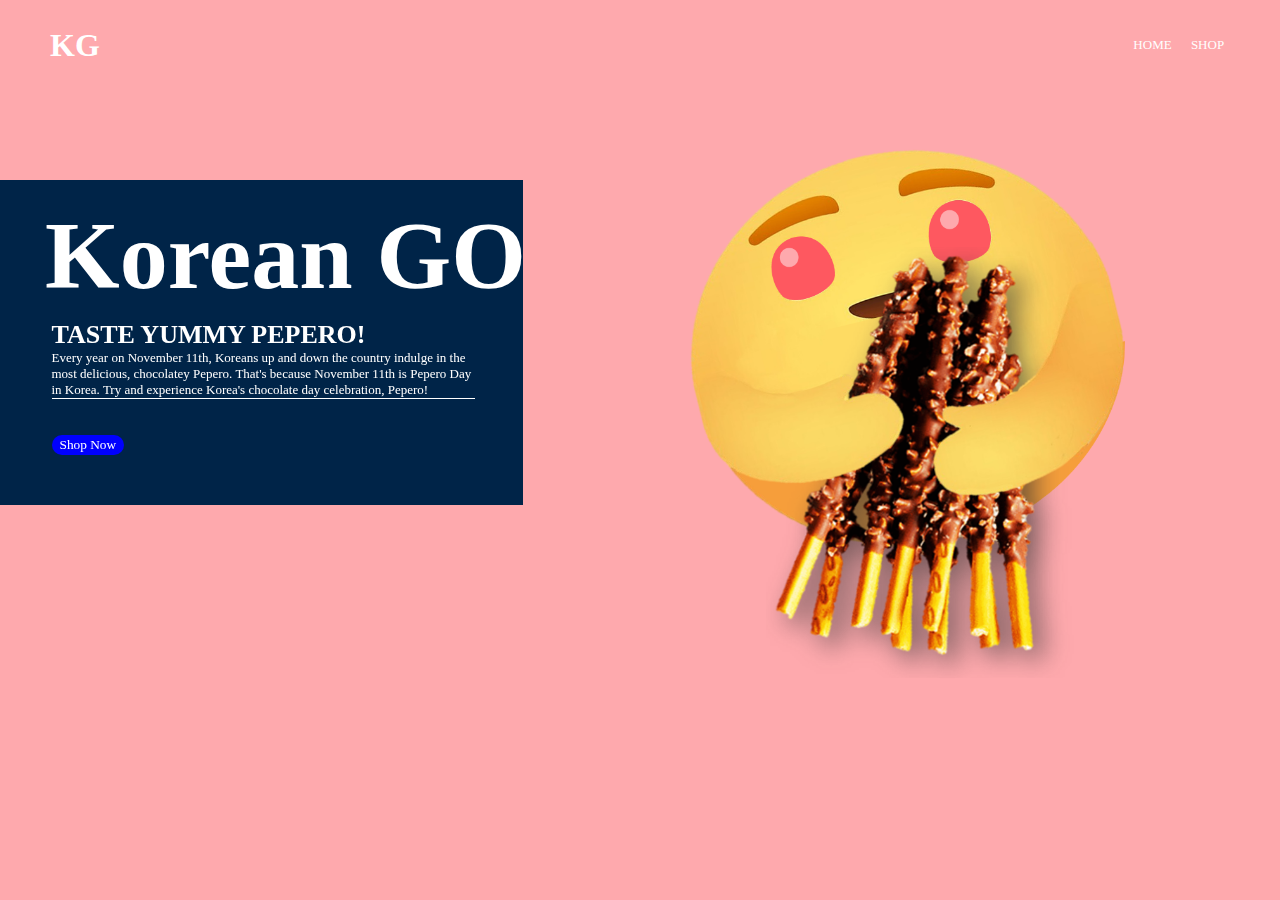
<file: index.html>
<!doctype html>
<html>
<head>
	<meta charset="utf-8">
	<meta name="keywords" content="Korean Go, Korean Food, snack, malaybalay, dessert">
	<meta name="description" content="Korean Go is a minimart that have an authentic Korean products and foods.The product/s will be deliveried door to door within 24 hours since purchased. Available only within the City of Malaybalay. Order and experience authentic Korean foods, and taste Korea!">
	<meta name="author" content="">
	<meta http-equiv="refresh" content="50">
	<meta name="viewport" content="width=device-width, initial-scale=1.0">
	
 
	<title>Korean Go</title>
	
	<link rel="stylesheet" type="text/css" href="sample.css">
	<link rel="stylesheet" type="text/css" href="lightslider.css">
	<link rel="shortcut icon" type="image/png" href="image/favicon.ico">
	<!--script jssss---------->
	<script type="text/javascript" src="Jquery.js"></script>
	<script type="text/javascript" src="lightslider.js"></script>
	<script type="text/javascript" src="samplej.js"></script>
	
	<style> 
	body {
	background-color:#fea9ad;
	}
	.n1 {
	border-bottom-style: solid;
	}
	.mySlides {
	height:600px;
	}
	.shopimage {
	height:100%;
	}
	.text {
	top:55%;
	left:33.3%;
	right:5%;
	top:310px;
	vertical-align: text-bottom;
	justify-content:center;
	align-items:center;
	width:423px;
	height:auto;
	border-bottom: 1px solid #ffffff;
	color:#ffffff;
	font-size:13px;
	position:absolute;
	}
	
	.title {
	position:fixed;z-index:20;top:280px;
	font-size:48px;
	color:#ffffff;
	}
	
	.h-button {
	position:fixed;z-index:20;
	left:15.5%;
	border:none;
	color:#ffffff;
	background-color: blue;
	padding:2px 8px;
	border-radius:70px;
	}
	.h-button:hover {
	background-color:skyblue;
	}
	
	@media screen and (min-width: 1025px) {
	.title {
	position:fixed;z-index:20;top:200px;
	left:45px;
	font-size:48px;
	color:#ffffff;
	}
	.text {
	left:51.5px;
	top:230px;
	}
	.h-button {
	left:51.5px;
	top:435px;
	}
	}
	
	@media screen and (max-width: 1024px) {
	.mySlides {
	height:1024px;
	}
	.title {
	position:fixed;z-index:20;top:500px;
	font-size:40px;
	width:100%;
	text-align:center;
	background-color:rgba(0,36,72,1);
	}
	.shoptext {
	top:50%;
	bottom:50%;
	}
	.text {
	top:510px;
	right:5%;
	left:4%;
	text-align: center;
	vertical-align: text-bottom;
	justify-content:center;
	align-items:center;
	min-height:94px;
	width:90%;
	border-bottom-color:#ffffff;
	color:#ffffff;
	font-size:13px;
	position:absolute;
	background-color:rgba(254,169,173, 0.5);
	}
	.h-button {
	position:fixed;z-index:20;top:718px;
	right:55%;
	left:45%;
	border:none;
	color:#ffffff;
	background-color:#004d4d;;
	padding:2px 8px;
	border-radius:70px;
	}
	}
	@media screen and (max-width: 767px) {
	.mySlides {
	height:568px;
	}
	.title {
	position:fixed;z-index:20;top:410px;
	font-size:25px;
	padding-bottom:5px;
	padding-top:5px;
	}
	.shoptext {
	top:50%;
	bottom:50%;
	}
	.text {
	top:55%;
	bottom:45%;
	top:391px;
	right:5%;
	left:5%;
	text-align: center;
	vertical-align: text-bottom;
	justify-content:center;
	align-items:center;
	min-height:108px;
	width:90%;
	border-bottom-color:#ffffff;
	color:#ffffff;
	font-size:13px;
	position:absolute;
	}
	.h-button {
	display: none
	}
	}
	/* width */
	::-webkit-scrollbar {
	width: 10px;
	}

	/* Track */
	::-webkit-scrollbar-track {
	background: #f1f1f1; 
	}
 
	/* Handle */
	::-webkit-scrollbar-thumb {
	background: #888; 
	}

	/* Handle on hover */
	::-webkit-scrollbar-thumb:hover {
	background: #555; 
	}
	
	
	.homebg {
	position:fixed;
	left:0px;
	top:150px;
	z-index:-1;
	}
	.homebg img {
	width:100%;
	height:auto;
	}
	@media screen and (min-width: 1024px) {
	.homebg {
	top:180px;
	width:523px;
	}
	}
	@media screen and (max-width: 1024px) {
	.homebg {
	display:none;
	}
	}
	@media screen and (max-width: 406px) {
	.homebg {
	position:fixed;
	left:0px;
	top:400px;
	margin-bottom:0px;
	width:100%;
	height:345px;
	z-index:-1;
	display:block;
	}
	.title {
	background-color:rgba(0,36,72,0);
	}
	.text {
	background-color:rgba(254,169,173, 0);
	border-bottom: none;
	}
	}
	
	
	
	</style>
</head>
<body>






	<!--navigation------------------------------>
		<nav style="display:flex; flex-direction:row; flex-wrap:wrap; justify-content:space-between; align-items:center; width:100%;height:90px;
	background-color:#fea9ad;font-family:calibri;font-size:16px;">
		<!--menu logo-->
			<div class="logo" style="display:flex;width: 10%;margin-left:50px;">
			<h1 style="color:white;">KG</h1>
			</div>
		<!---navigations-->
			<div class="nav" style="display: flex; flex-direction: row; width: 50%; justify-content:flex-end; margin-right:50px;">
			<a href="index.html" class="nav1" style="width:45px;height:12px;display:flex;justify-content:center;align-items:center;text-align: center; font-family:calibri; font-weight:; font-family:calibri; border-radius:70px; margin-left:10px; text-decoration:none; font-size:13px; color:#ffffff; padding:0px 0px;">HOME</a>
			<a href="buy.html" class="nav1" style="width:45px;height:12px;display:flex;justify-content:center;align-items:center;text-align: center; font-family:calibri; font-weight:; font-family:calibri; border-radius:70px; margin-left:10px; text-decoration:none; font-size:13px; color:#ffffff; padding:0px 0px;">SHOP</a>
			</div>
		</nav>
	
	
<!---slider-aa--------------------------------------->
	<div class="aa">	
		<div class="slideshow-container">

<div class="mySlides fade">
  <div class="numbertext"></div>
  <picture style="padding: 0px 0px; margin: 0px 0px;">
  <source srcset="image/home02.png" media="(max-width: 767px)" style="width:99%;">
  <source srcset="image/home01.png" media="(max-width: 1024px)" style="width:99%;">
  <source srcset="image/home0.png" style="width:99%;">
  <img src="image/home0.png" style="width:99%;">
	</picture>
  <div class="text">
  	  <h1>TASTE YUMMY PEPERO!</h1>
	  Every year on November 11th, Koreans up and down the country indulge in the most delicious,
	  chocolatey Pepero. That's because November 11th is Pepero Day in Korea. Try and experience 
	  Korea's chocolate day celebration, Pepero!
	  </div>
  </div>
</div>

<div class="mySlides fade">
  <div class="numbertext"></div>
  <picture style="padding: 0px 0px; margin: 0px 0px;">
  <source srcset="image/home12.png" media="(max-width: 767px)" style="width:99%;">
  <source srcset="image/home11.png" media="(max-width: 1024px)" style="width:99%;">
  <source srcset="image/home1.png" style="width:99%;">
  <img src="image/home1.png" style="width:99%;">
	</picture>
  <div class="text">
  <h1>SAVOR SPICIEST SAMYANG!</h1>
  People who tried it and loved it still buy 
  Samyang's Buldak Bokkeummyun for its painfully 
  spicy but addicting taste.The Different Flavors
  Of Samyang's "Fire Noodles," Ranked According To Spice Level.
  Can you handle the spiciest flavor?
  </div>
</div>

<div class="mySlides fade">
  <div class="numbertext"></div>
  <picture style="padding: 0px 0px; margin: 0px 0px;">
  <source srcset="image/home22.png" media="(max-width: 767px)" style="width:99%;">
  <source srcset="image/home21.png" media="(max-width: 1024px)" style="width:99%;">
  <source srcset="image/home2.png" style="width:99%;">
  <img src="image/home2.png" style="width:99%;">
	</picture>
  <div class="text">
  <h1>HOW ABOUT YOPOKKI?</h1>
  Experience the Authentic Korean Favourite Snack in an Instant!
  Yopokki captures the unique Korean flavor of everyone's favorite street food, tteokbokki.
  Don't miss the rich flavor of sweet and spicy sauce of Yopokki.
  </div>
</div>
<div class="mySlides fade">
  <div class="numbertext"></div>
  <picture style="padding: 0px 0px; margin: 0px 0px;">
  <source srcset="image/home32.png" media="(max-width: 767px)" style="width:99%;">
  <source srcset="image/home31.png" media="(max-width: 1024px)" style="width:99%;">
  <source srcset="image/home3.png" style="width:99%;">
  <img src="image/home3.png" style="width:99%;">
	</picture>
  <div class="text">
   <h1>TRY OUR BINGGRAE!</h1>
  Binggrae's Banana-flavored milk is Korea’s  national 
  favorite No.1 selling Banana milk. Binggrae gives the 
  taste full of nutrients.  Taste different chocolatey flavored Binggrae!
  </div>
</div>
<div class="mySlides fade">
  <div class="numbertext"></div>
  <picture style="padding: 0px 0px; margin: 0px 0px;">
  <source srcset="image/home42.png" media="(max-width: 767px)" style="width:99%;">
  <source srcset="image/home41.png" media="(max-width: 1024px)" style="width:99%;">
  <source srcset="image/home4.png" style="width:99%;">
  <img src="image/home4.png" style="width:99%;">
	</picture>
  <div class="text">
  <h1>HAVE CHUPA CHUPS!</h1>
  Sweet, and refreshing with an almost creamy aftertaste,
  and a distinct note of citrus. It’s a very light and smooth
  drink that hits the palate just right. It’s also incredibly
  moreish, and tastes significantly. Try Chupa Chups now!
  </div>
</div>

</div>
<br>

<div style="text-align:center; width:50%;display:none;">
  <span class="dot"></span> 
  <span class="dot"></span> 
  <span class="dot"></span> 
  <span class="dot"></span> 
  <span class="dot"></span> 
</div>

<script>
var slideIndex = 0;
showSlides();

function showSlides() {
  var i;
  var slides = document.getElementsByClassName("mySlides");
  var dots = document.getElementsByClassName("dot");
  for (i = 0; i < slides.length; i++) {
    slides[i].style.display = "none";  
  }
  slideIndex++;
  if (slideIndex > slides.length) {slideIndex = 1}    
  for (i = 0; i < dots.length; i++) {
    dots[i].className = dots[i].className.replace(" active", "");
  }
  slides[slideIndex-1].style.display = "block";  
  dots[slideIndex-1].className += " active";
  setTimeout(showSlides, 8000); // Change image every 4 seconds
}
</script>

					
	</div>



<div class="title"><h1>Korean GO</h1></div>




<a href="buy.html#indibuy"><button class="h-button">Shop Now</button></a>

<div class="homebg">
		<picture>
			<source srcset="image/homee.png" media="(max-width: 406px)" style="width:100%;">
			<img src="image/home.png">
		</picture>
</div>

</body>
</html>
</file>
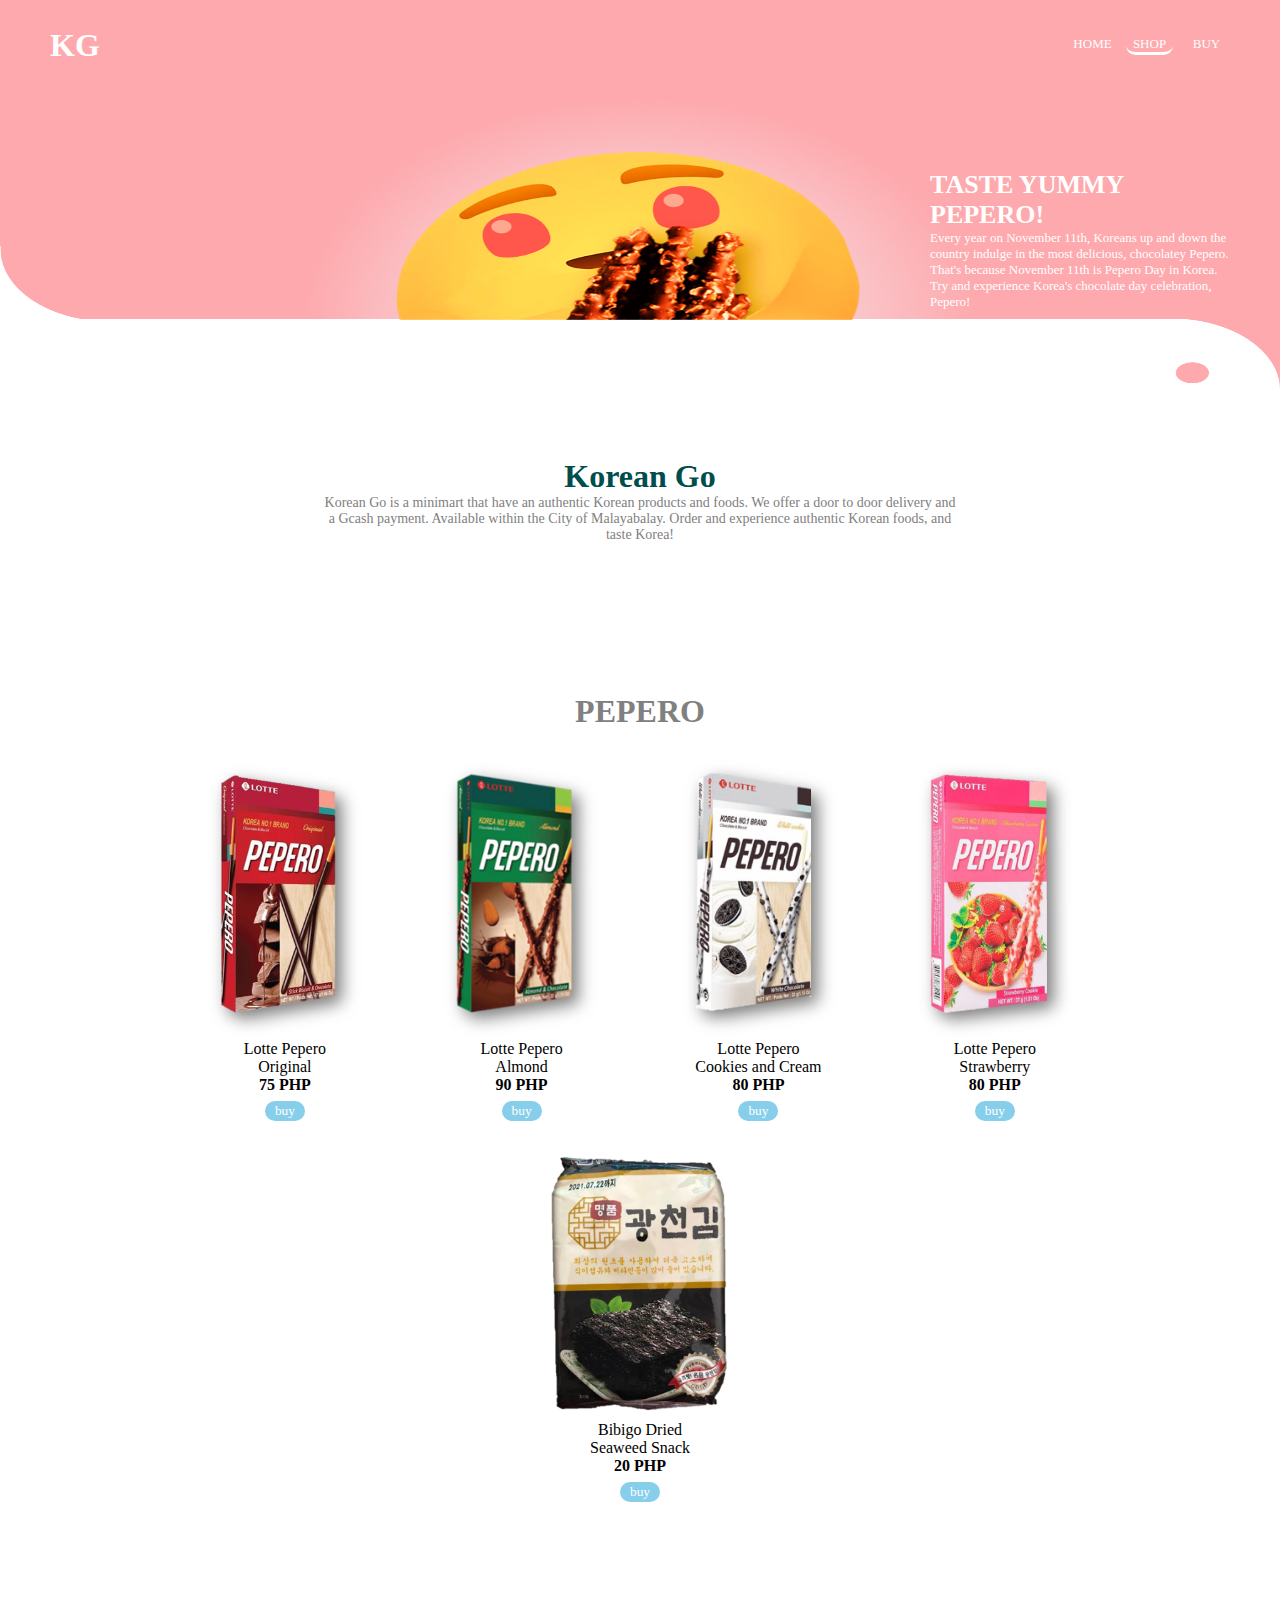
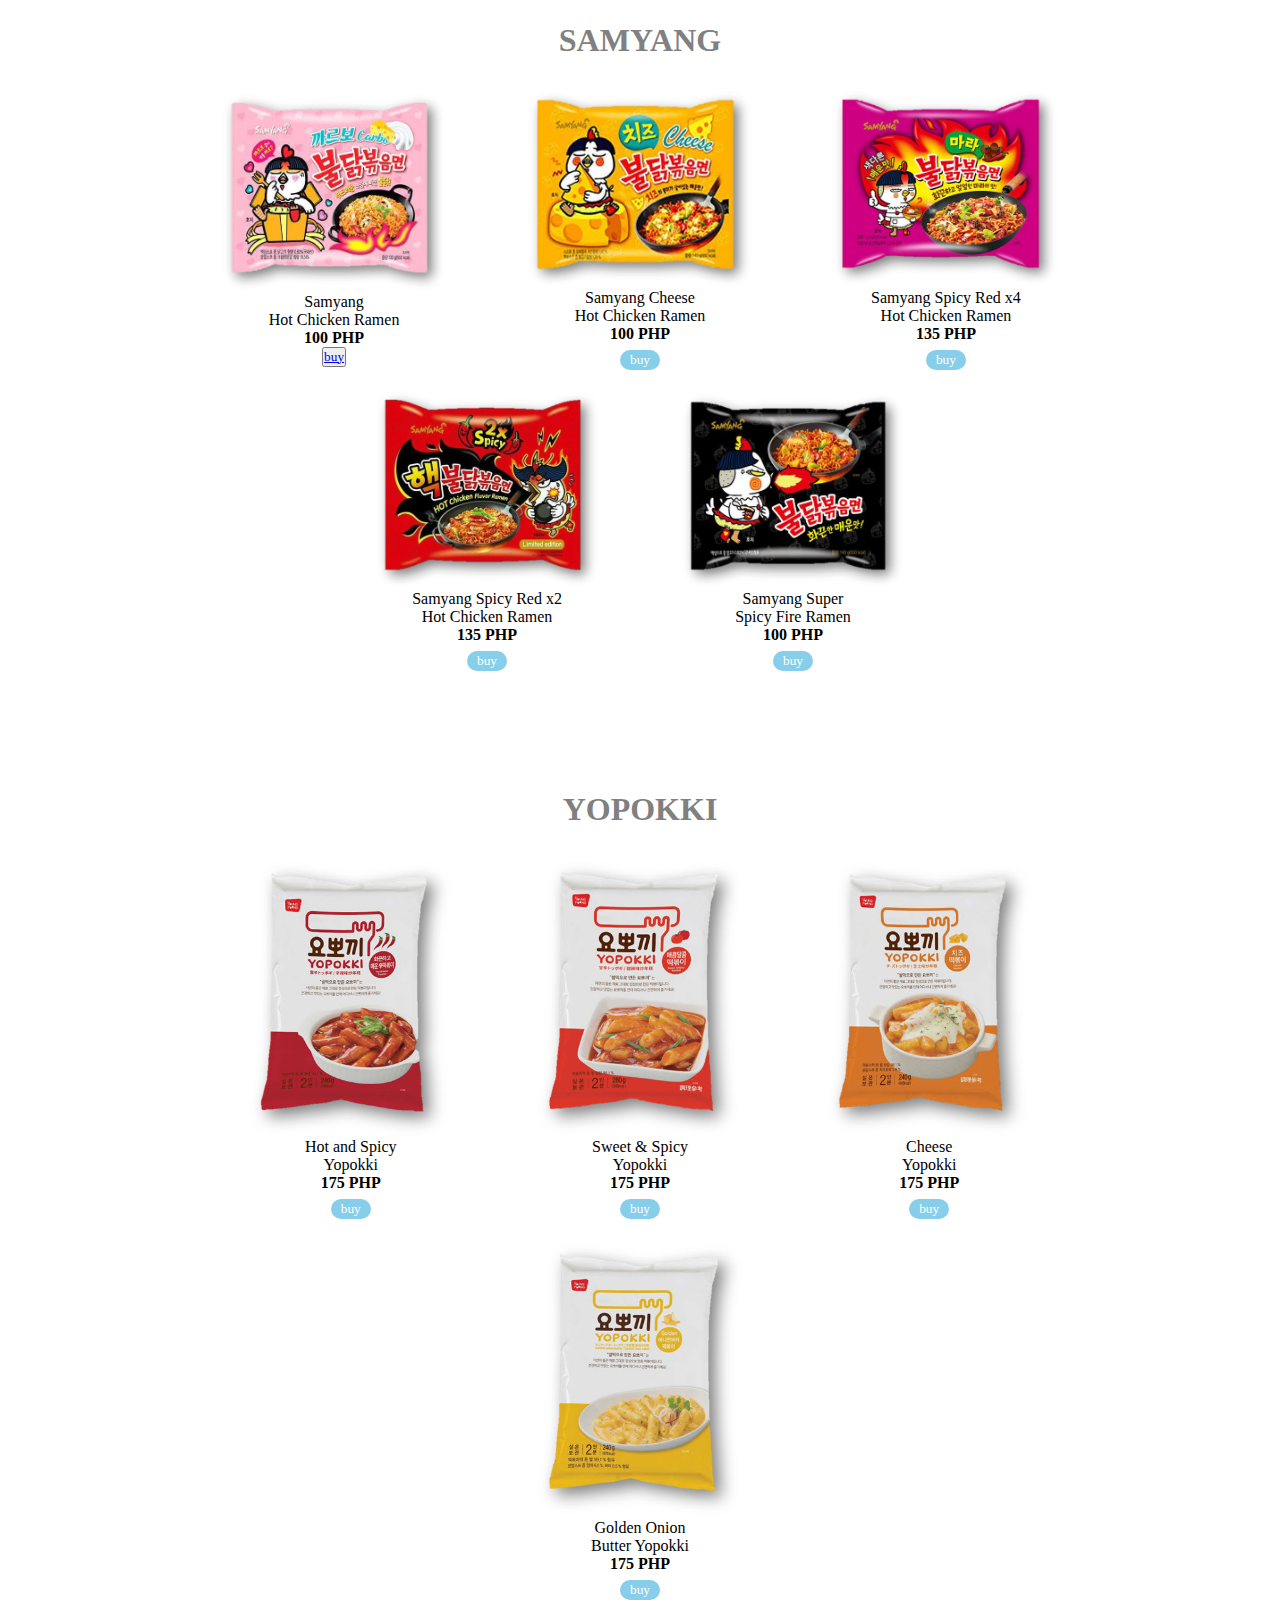
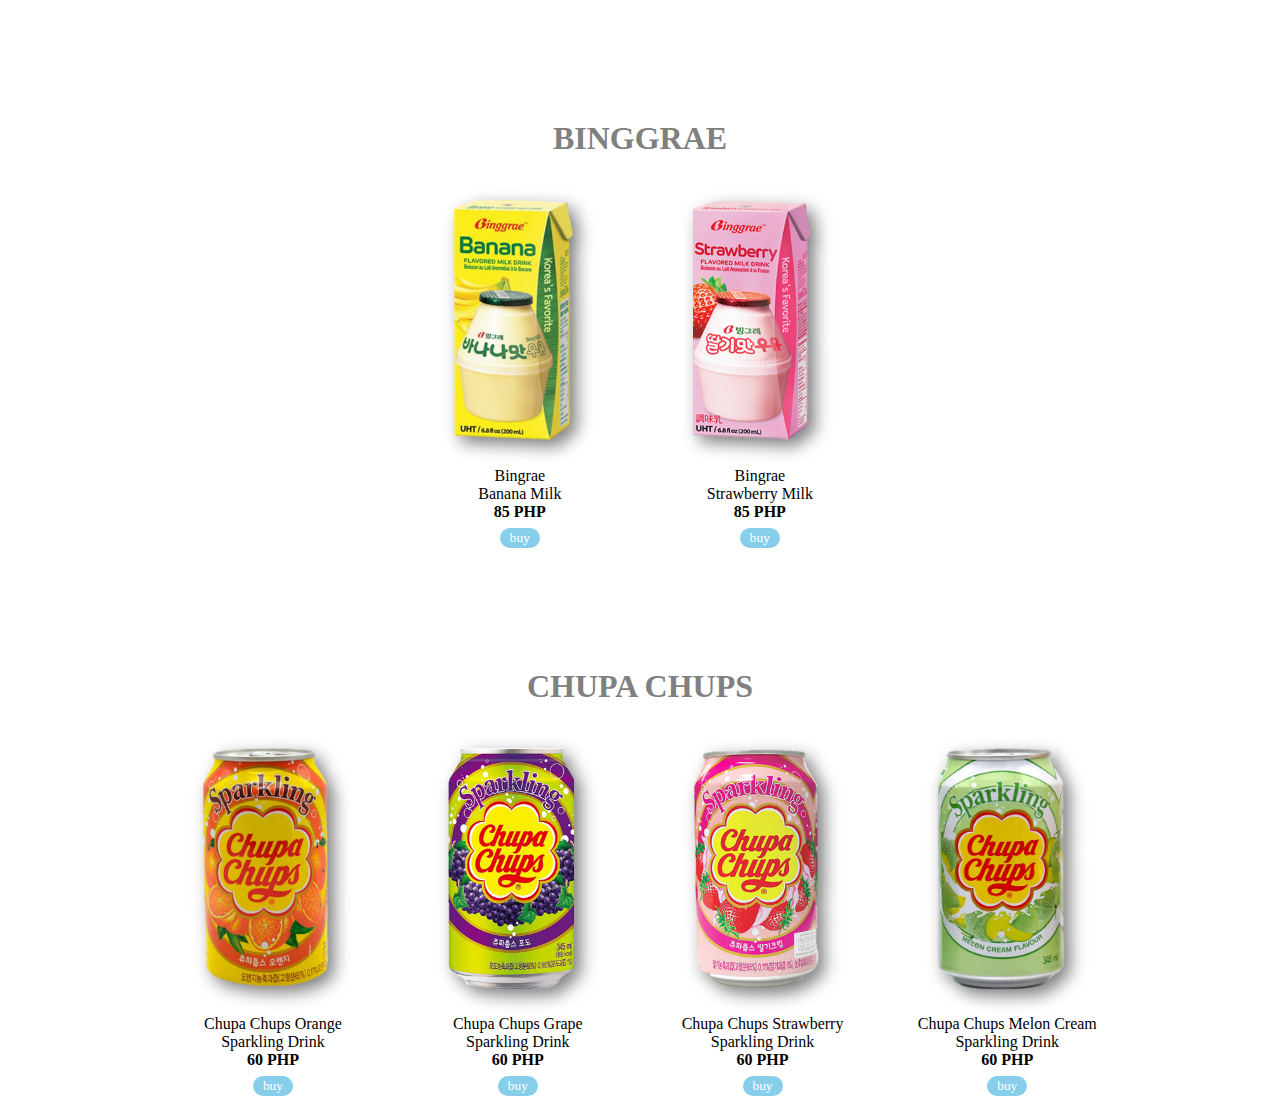
<file: shop.html>
<!doctype html>
<html>
<head>
	<meta charset="utf-8">
	<meta name="keywords" content=" ">
	<meta name="description" content="">
	<meta name="author" content="">
	<meta http-equiv="refresh" content="50">
	<meta name="viewport" content="width=device-width, initial-scale=1.0">
	
	<title>CLIENT</title>
	
	<link rel="stylesheet" type="text/css" href="sample.css">
	<link rel="stylesheet" type="text/css" href="lightslider.css">
	<link rel="shortcut icon" type="image/png" href="image/favicon.png">
	<!--script jssss---------->
	<script src="https://ajax.googleapis.com/ajax/libs/jquery/1.11.3/jquery.min.js"></script>
	
<script>
$(document).ready(function(){
    $("button.buy").click(function(){
        $(".dd").toggle();
    });
});

$(document).ready(function(){
    $(".imagebuy").click(function(){
        $(".dd").toggle();
    });
});
</script>
	
	<style> 

	.n2 {
	border-bottom-style: solid;
	}
	.text {
	top:80px;
	right:50px;
	text-align: left;
	justify-content:center;
	align-items:center;
	min-height:94px;
	width:300px;
	font-size:13px;
	position:absolute;
	color:#ffffff;
	}
	
	
	@media screen and (max-width: 767px) {
	.text {
	top:80px;
	right:4%;
	left:6%;
	text-align: center;
	vertical-align: text-bottom;
	justify-content:center;
	align-items:center;
	min-height:94px;
	width:90%;
	font-size:13px;
	position:absolute;
	color:#ffffff;
	}
	}
	
	@media screen and (max-width: 450px) {
	.text {
	top:50px;
	}
	.bb {
	margin-top:40px;
}
	}
	
	/* width */
	::-webkit-scrollbar {
	width: 10px;
	}

	/* Track */
	::-webkit-scrollbar-track {
	background: #f1f1f1; 
	}
 
	/* Handle */
	::-webkit-scrollbar-thumb {
	background: #888; 
	}

	/* Handle on hover */
	::-webkit-scrollbar-thumb:hover {
	background: #555; 
	}
	
	
	.slider {
	  width: 300px;
	  height: 300px;
	  display: flex;
	  overflow-x: auto;
	 scroll-behavior: smooth;
	}
	.slide {
	  width: 300px;
	  flex-shrink: 0;
	  height: 100%;
	}
	
	.prev , .next {
	position:absolute;
	top:50%;
	}
	.prev {
	left:10px;
	}
	.next {
	right:10px;
	}
	/* Next & previous buttons */
.prev, .next {
  cursor: pointer;
  position: absolute;
  top: 50%;
  width: auto;
  padding: 16px;
  margin-top: -22px;
  color: white;
  font-weight: bold;
  font-size: 30px;
  transition: 0.6s ease;
  border-radius: 0 3px 3px 0;
  user-select: none;
}


/* On hover, add a black background color with a little bit see-through */
.prev:hover, .next:hover {
  background-color: rgba(0,0,0,0.8);
}
	</style>
</head>
<body>




<!----dd---------------------------------------------->
<div class="dd">
	<div> 
		<button class="buy">Toggle between hide() and show()</button>
		<div class="slider">
			  <div class="slide" id="slide-1">1</div>
			  <div class="slide" id="slide-2">2</div>
			  <div class="slide" id="slide-3">3</div>
			  <div class="slide" id="slide-4">4</div>
			  <div class="slide" id="slide-5">5</div>
<a class="prev" onclick="plusSlides(-1)">&#10094;</a>
<a class="next" onclick="plusSlides(1)">&#10095;</a>

		</div>
	</div>
	
	<script>
	var slideIndex = 1;
showSlides(slideIndex);

	function plusSlides(n) {
	  showSlides(slideIndex += n);
	}


function showSlides(n) {
  var i;
  var slides = document.getElementsByClassName("slide");
  if (n > slides.length) {slideIndex = 1}    
  if (n < 1) {slideIndex = slides.length}
  for (i = 0; i < slides.length; i++) {
      slides[i].style.display = "none";  
  }
  }
  slides[slideIndex-1].style.display = "block";  
}

	</script>
</div>
	






	<!--navigation------------------------------>
		<nav>
		<!--menu logo-->
			<div class="logo">
			<h1 style="color:white;">KG</h1>
			</div>
		<!---navigations-->
			<div class="nav">
			<a href="index.html" class="nav1 n1">HOME</a>
			<a href="shop.html" class="nav1 n2">SHOP</a>
			<a href="buy.html" class="nav1 n3">BUY</a>
			</div>
		</nav>
	

<!---slider-aa--------------------------------------->
	<div class="aa">	
		<div class="slideshow-container">

<div class="mySlides fade">
  <div class="numbertext"></div>
  <picture style="padding: 0px 0px; margin: 0px 0px;">
  <source srcset="image/sale03.png" media="(max-width: 450px)" style="width:100%;">
  <source srcset="image/sale02.png" media="(max-width: 767px)" style="width:100%;">
  <source srcset="image/sale01.png" media="(max-width: 1024px)" style="width:100%;">
  <source srcset="image/sale0.png" style="width:100%; height:300px;">
  <img src="image/sale0.png" style="width:100%; height:300px;">
	</picture>
	<div class="text">
	  <h1>TASTE YUMMY PEPERO!</h1>
	  Every year on November 11th, Koreans up and down the country indulge in the most delicious,
	  chocolatey Pepero. That's because November 11th is Pepero Day in Korea. Try and experience 
	  Korea's chocolate day celebration, Pepero!
	  </div>
</div>

<div class="mySlides fade">
  <div class="numbertext"></div>
  <picture style="padding: 0px 0px; margin: 0px 0px;">
  <source srcset="image/sale13.png" media="(max-width: 450px)" style="width:100%;">
  <source srcset="image/sale12.png" media="(max-width: 767px)" style="width:100%;">
  <source srcset="image/sale11.png" media="(max-width: 1024px)" style="width:100%;">
  <source srcset="image/sale1.png" style="width:100%; height:300px;">
  <img src="image/sale1.png" style="width:100%; height:300px;">
	</picture>
	<div class="text">
  <h1>SAVOR SPICIEST SAMYANG!</h1>
  People who tried it and loved it still buy 
  Samyang's Buldak Bokkeummyun for its painfully 
  spicy but addicting taste.The Different Flavors
  Of Samyang's "Fire Noodles," Ranked According To Spice Level.
  Can you handle the spiciest flavor?
  </div>
</div>

<div class="mySlides fade">
  <div class="numbertext"></div>
  <picture style="padding: 0px 0px; margin: 0px 0px;">
  <source srcset="image/sale23.png" media="(max-width: 450px)" style="width:100%;">
  <source srcset="image/sale22.png" media="(max-width: 767px)" style="width:100%;">
  <source srcset="image/sale21.png" media="(max-width: 1024px)" style="width:100%;">
  <source srcset="image/sale2.png" style="width:100%; height:300px;">
  <img src="image/sale2.png" style="width:100%; height:300px;">
	</picture>
	<div class="text">
  <h1>HOW ABOUT YOPOKKI?</h1>
  Experience the Authentic Korean Favourite Snack in an Instant!
  Yopokki captures the unique Korean flavor of everyone's favorite street food, tteokbokki.
  Don't miss the rich flavor of sweet and spicy sauce of Yopokki.
  </div>
</div>
<div class="mySlides fade">
  <div class="numbertext"></div>
  <picture style="padding: 0px 0px; margin: 0px 0px;">
  <source srcset="image/sale33.png" media="(max-width: 450px)" style="width:100%;">
  <source srcset="image/sale32.png" media="(max-width: 767px)" style="width:100%;">
  <source srcset="image/sale31.png" media="(max-width: 1024px)" style="width:100%;">
  <source srcset="image/sale3.png" style="width:100%; height:300px;">
  <img src="image/sale3.png" style="width:100%; height:300px;">
	</picture>
	<div class="text">
  <h1>TRY OUR BINGGRAE!</h1>
  Binggrae's Banana-flavored milk is Korea’s  national 
  favorite No.1 selling Banana milk. Binggrae gives the 
  taste full of nutrients.  Taste different chocolatey flavored Binggrae!
  </div>
</div>
<div class="mySlides fade">
  <div class="numbertext"></div>
  <picture style="padding: 0px 0px; margin: 0px 0px;">
  <source srcset="image/sale43.png" media="(max-width: 450px)" style="width:100%;">
  <source srcset="image/sale42.png" media="(max-width: 767px)" style="width:100%;">
  <source srcset="image/sale41.png" media="(max-width: 1024px)" style="width:100%;">
  <source srcset="image/sale4.png" style="width:100%; height:300px;">
  <img src="image/sale4.png" style="width:100%; height:300px;">
	</picture> 
	<div class="text">
  <h1>DON'T MISS CHUPA CHUPS!</h1>
  Sweet, and refreshing with an almost creamy aftertaste,
  and a distinct note of citrus. It’s a very light and smooth
  drink that hits the palate just right. It’s also incredibly
  moreish, and tastes significantly. Try Chupa Chups now!
  </div>
</div>



</div>
<br>

<div style="text-align:center; width:50%;">
  <span class="dot"></span> 
  <span class="dot"></span> 
  <span class="dot"></span> 
  <span class="dot"></span> 
  <span class="dot"></span> 
</div>

<script>
var slideIndex = 0;
showSlides();

function showSlides() {
  var i;
  var slides = document.getElementsByClassName("mySlides");
  var dots = document.getElementsByClassName("dot");
  for (i = 0; i < slides.length; i++) {
    slides[i].style.display = "none";  
  }
  slideIndex++;
  if (slideIndex > slides.length) {slideIndex = 1}    
  for (i = 0; i < dots.length; i++) {
    dots[i].className = dots[i].className.replace(" active", "");
  }
  slides[slideIndex-1].style.display = "block";  
  dots[slideIndex-1].className += " active";
  setTimeout(showSlides, 8000); // Change image every 4 seconds
}
</script>

					
	</div>





	<!---<div class="sub-heading"><p>Thin cookie stick with compound chocolate dipped in the outer layer.</p></div>---->

	<!---web-sub-heading-bb-------------------------------->
	<div class="bb" style="color:#004d4d;"> <h1>Korean Go</h1><p style="color:#808080; font-size:14px;">Korean Go is a minimart that have an authentic
	Korean products and foods. We offer a door to door delivery and a Gcash payment.
	Available within the City of Malayabalay. Order and experience authentic Korean foods, and taste Korea!</p></div>
	
	
	
	
	
	
	
	<!---all sales cc----------------------------------------------->
		<div class="cc" style="margin-top:150px;">
			<!---title--->
			<div class="heading"><h1>PEPERO</h1></div>
			

					<div class="salecontainer sc1">
						<!---------boxes for individual sale---------->
						<div class="sale">
							<!--------sales content------------------->
							<div class="saleimg imagebuy" ><img src="image/pepero2.png" style="height:280px;"></div>
							<div class="saledes"><p>Lotte Pepero<br>Original</p><p style="font-weight:bold;">75 PHP</p>
							<button class="buy">buy</button>
							</div>
						</div>
						<div class="sale">
							<!--------sales content------------------->
							<div class="saleimg imagebuy"><img src="image/pepero3.png" style="height:280px;"></div>
							<div class="saledes"><p>Lotte Pepero<br>Almond</p><p style="font-weight:bold;">90 PHP</p>
							<button class="buy">buy</button>
							</div>
						</div>
						<div class="sale">
							<!--------sales content------------------->
							<div class="saleimg imagebuy"><img src="image/pepero4.png" style="height:280px;"></div>
							<div class="saledes"><p>Lotte Pepero<br>Cookies and Cream</p><p style="font-weight:bold;">80 PHP</p>
							<button class="buy">buy</button>
							</div>
						</div>
						<div class="sale">
							<!--------sales content------------------->
							<div class="saleimg imagebuy"><img src="image/pepero5.png" style="height:280px;"></div>
							<div class="saledes"><p>Lotte Pepero<br>Strawberry</p><p style="font-weight:bold;">80 PHP</p>
							<button class="buy">buy</button>
							</div>
						</div>
						<div class="sale">
							<!--------sales content------------------->
							<div class="saleimg imagebuy"><img src="image/pepero1.png" style="height:280px;"></div>
							<div class="saledes"><p>Bibigo Dried<br>Seaweed Snack</p><p style="font-weight:bold;">20 PHP</p>
							<button class="buy">buy</button>
							</div>
						</div>
					</div>
		</div>
			
	
	
	
	
	
	
	<!---cc----------------------------------------------->
		<div class="cc">
			<!---title--->
			<div class="heading"><h1>SAMYANG</h1></div>
			
			

			<div class="salecontainer sc2">
				<!---------boxes for individual sale---------->
				<div class="sale">
					<!--------sales content------------------->
					<div class="saleimg imagebuy"><img src="image/samyang1.png" style="height:200px;"></div>
					<div class="saledes"><p>Samyang<br>Hot Chicken Ramen</p><p style="font-weight:bold;">100 PHP</p>
						<button> <a href="buy.html#button">buy </a></button>
					</div>
				</div>
				<div class="sale">
					<!--------sales content------------------->
					<div class="saleimg imagebuy"><img src="image/samyang2.png" style="height:200px;"></div>
					<div class="saledes"><p>Samyang Cheese<br>Hot Chicken Ramen</p><p style="font-weight:bold;">100 PHP</p>
					<button class="buy">buy</button>
					</div>
				</div>
				<div class="sale">
					<!--------sales content------------------->
					<div class="saleimg imagebuy"><img src="image/samyang3.png" style="height:200px;"></div>
					<div class="saledes"><p>Samyang Spicy Red x4<br>Hot Chicken Ramen </p><p style="font-weight:bold;">135 PHP</p>
					<button class="buy">buy</button>
					</div>
				</div>
				<div class="sale">
					<!--------sales content------------------->
					<div class="saleimg imagebuy"><img src="image/samyang4.png" style="height:200px;"></div>
					<div class="saledes"><p>Samyang Spicy Red x2<br>Hot Chicken Ramen </p><p style="font-weight:bold;">135 PHP</p>
					<button class="buy">buy</button>
					</div>
				</div>
				<div class="sale">
					<!--------sales content------------------->
					<div class="saleimg imagebuy"><img src="image/samyang5.png" style="height:200px;"></div>
					<div class="saledes"><p>Samyang Super<br>Spicy Fire Ramen </p><p style="font-weight:bold;">100 PHP</p>
					<button class="buy">buy</button>
					</div>
				</div>
			</div>
		</div>
	
	
	
	
	
	
	
	<!---cc----------------------------------------------->
		<div class="cc">
			<!---title--->
			<div class="heading"><h1>YOPOKKI</h1></div>
			<div class="salecontainer sc3">
				<!---------boxes for individual sale---------->
				<div class="sale">
					<!--------sales content------------------->
					<div class="saleimg imagebuy"><img src="image/yopokki1.png" style="height:280px;"></div>
					<div class="saledes"><p>Hot and Spicy<br>Yopokki</p><p style="font-weight:bold;">175 PHP</p>
					<button class="buy">buy</button>
					</div>
				</div>
				<div class="sale">
					<!--------sales content------------------->
					<div class="saleimg imagebuy"><img src="image/yopokki2.png" style="height:280px;"></div>
					<div class="saledes"><p>Sweet & Spicy<br>Yopokki</p><p style="font-weight:bold;">175 PHP</p>
					<button class="buy">buy</button>
					</div>
				</div>
				<div class="sale">
					<!--------sales content------------------->
					<div class="saleimg imagebuy"><img src="image/yopokki3.png" style="height:280px;"></div>
					<div class="saledes"><p>Cheese<br>Yopokki</p><p style="font-weight:bold;">175 PHP</p>
					<button class="buy">buy</button>
					</div>
				</div>
				<div class="sale">
					<!--------sales content------------------->
					<div class="saleimg imagebuy"><img src="image/yopokki4.png" style="height:280px;"></div>
					<div class="saledes"><p>Golden Onion<br>Butter Yopokki</p><p style="font-weight:bold;">175 PHP</p>
					<button class="buy">buy</button>
					</div>
				</div>
			</div>
		</div>
	
	
	
	
	


	
	<!---cc----------------------------------------------->
		<div class="cc">
			<!---title--->
			<div class="heading"><h1>BINGGRAE</h1></div>
			<div class="salecontainer sc4">
				<!---------boxes for individual sale---------->
				<div class="sale">
					<!--------sales content------------------->
					<div class="saleimg imagebuy"><img src="image/binggrae1.png" style="height:280px;"></div>
					<div class="saledes"><p>Bingrae<br>Banana Milk</p><p style="font-weight:bold;">85 PHP</p>
					<button class="buy">buy</button>
					</div>
				</div>
				<div class="sale">
					<!--------sales content------------------->
					<div class="saleimg imagebuy"><img src="image/binggrae2.png" style="height:280px;"></div>
					<div class="saledes"><p>Bingrae<br>Strawberry Milk</p><p style="font-weight:bold;">85 PHP</p>
					<button class="buy">buy</button>
					</div>
				</div>
			</div>
		</div>
	
	
	
	
	
	
	
	
	
	<!---cc----------------------------------------------->
		<div class="cc">
			<!---title--->
			<div class="heading"><h1>CHUPA CHUPS</h1></div>
			<div class="salecontainer sc5">
				<!---------boxes for individual sale---------->
				<div class="sale">
					<!--------sales content------------------->
					<div class="saleimg imagebuy"><img src="image/chupa1.png" style="height:280px;"></div>
					<div class="saledes"><p>Chupa Chups Orange<br>Sparkling Drink</p><p style="font-weight:bold;">60 PHP</p>
					<button class="buy">buy</button>
					</div>
				</div>
				<div class="sale">
					<!--------sales content------------------->
					<div class="saleimg imagebuy"><img src="image/chupa2.png" style="height:280px;"></div>
					<div class="saledes"><p>Chupa Chups Grape<br>Sparkling Drink </p><p style="font-weight:bold;">60 PHP</p>
					<button class="buy">buy</button>
					</div>
				</div>
				<div class="sale">
					<!--------sales content------------------->
					<div class="saleimg imagebuy"><img src="image/chupa3.png" style="height:280px;"></div>
					<div class="saledes"><p>Chupa Chups Strawberry<br>Sparkling Drink</p><p style="font-weight:bold;">60 PHP</p>
					<button class="buy">buy</button>
					</div>
				</div>
				<div class="sale">
					<!--------sales content------------------->
					<div class="saleimg imagebuy"><img src="image/chupa4.png" style="height:280px;"></div>
					<div class="saledes"><p>Chupa Chups Melon Cream<br>Sparkling Drink</p><p style="font-weight:bold;">60 PHP</p>
					<button class="buy">buy</button>
					</div>
				</div>
			</div>
		</div>
	
	
	
	
	
	



	




</body>
</html>
</file>
<file: sample.css>
@charset "utf-8";
	/* CSS sa sample */
	/*  width  laptop:min 1024    tablet:768-1023     phone: max 767     */
	/*  height laptop:min 600    tablet:1024-768     phone: max 767-480s     */
	/*   @media screen and (max-width: 406px) {   */
	/*  border:1px solid #3d3d3e; */

* {
	margin:0px 0px;
	padding:0px 0px;
	font-family:calibri;
}
		
	
	
	
body {
	display:flex;
	flex-direction:column;
	justify-content:center;
	align-items:center;
	font-size:16px;
}
	
	
	
	
	
	
	
/*--------------navigation container-------------*/
nav {
	display:flex;
	flex-direction:row;
	flex-wrap:wrap;
	justify-content:space-between;
	align-items:center;
	width:100%;
	height:90px;
	background-color:#fea9ad;
	
	}
nav {
  position: -webkit-sticky; /* Safari */
  position: sticky;
}

	/*item 1*/
.logo {
	display:flex;
	width: 10%;
	margin-left:50px;
	}
.logo a{
	}

	/*item 2*/
.nav {
	display: flex;
	flex-direction: row;
	width: 50%;
	justify-content:flex-end;
	margin-right:50px;
}
@media screen and (max-width: 265px) {
	.nav {
	margin-right:0px;
	width:100%;
	
}
}

		
		/*item 2.a*/
.nav1{
	width:45px;
	height:12px;
	display:flex;
	justify-content:center;
	align-items:center;
	text-align: center;
	font-family:calibri;
	font-weight:;
	font-family:calibri;
	border-radius:70px;
	margin-left:10px;
	text-decoration:none;
	font-size:13px;
	color:#ffffff;
	padding:2px 1px;
	}
.nav1:hover{
	background-color:skyblue;
	color:#ffffff;
	transition:all ease 0.1s;
	}

	
	
	
	
	
	
/*----------------slide--aa-container--------------------------*/

.aa {
	width:100%;
	display:flex;
	flex-direction:column;
	justify-content:center;
	align-items:center;
	align-content:center;
}
	/* Slideshow container */
.slideshow-container {
	display:flex;
  width: 100%;
}

.mySlides {
	display:flex;
	flex-direction:column;
	justify-content:center;
	align-items:center;
	width:100%;
	position:relative;
	height:300px;
}


.shopimage {
	display:flex;
	align:center;
	width:100%;
	height:400px;
}
@media screen and (max-width: 1023px) {
	.shopimage {
		height:600px;
	}
}
@media screen and (max-width: 767px) {
	.shopimage {
		height:500px;
	}
}
/* Caption text */
.shoptext {
  color: #f2f2f2;
  font-size: 15px;
  width: 90%;
  text-align: left;
  bottom:0px;
  position:absolute;
  z-index:1px;
}

/* Number text (1/3 etc) */
.numbertext {
  color: black;
  font-size: 12px;
  position: absolute;
  width:auto;
  top: 0;
}


.active {
  background-color: #717171;
}

/* Fading animation */
.fade {
  -webkit-animation-name: fade;
  -webkit-animation-duration: 1.5s;
  animation-name: fade;
  animation-duration: 1.5s;
}

@-webkit-keyframes fade {
  from {opacity: .4} 
  to {opacity: 1}
}

@keyframes fade {
  from {opacity: .4} 
  to {opacity: 1}
}

/* On smaller screens, decrease text size */
@media only screen and (max-width: 300px) {
  .text {font-size: 11px}
}







/*-----------------Description-of-the-business--bb-------------------*/
.bb {
	display:flex;
	flex-direction:column;
	justify-content:center;
	align-items:center;
	width:50%;
	margin-top:50px;
	text-align: center;
	vertical-align: text-bottom;
	justify-content:center;
	align-items:center;
}






/*----------------SALE 1 2 3--cc-container--------------------------*/
.cc {
	width:90%;
	min-height:200px;
	display:flex;
	flex-direction:column;
	justify-content:center;
	align-items:center;
	align-content:space-around;
	margin-top:100px;
}
		/*-------------3rth container for sale----------------------*/
.salecontainer {
	width:100%;
	min-height:200px;
	display:flex;
	flex-direction:row;
	flex-wrap:wrap;
	justify-content:center;
	align-items:center;
	align-content:space-around;
	margin-top:30px;
}

				/*------Individual Boxes for ind. sale---------------*/
.sale {
	width:auto;
	height: auto;
	margin-bottom:20px;
	display:flex;
	flex-direction:column;
	justify-content:center;
	align-items:center;
	align-content:center;
}
@media screen and (max-width: 406px) {
	.sale {
	width:100%;
	}
	.saleimg img {
	width:100%;
	}
}


					/*------------Content sa Sale-------------------*/
.saleimg {
	width:auto;
	height: auto;
	display:flex;
	flex-direction:column;
	justify-content:flex-end;
	align-items:center;
	margin-right:40px;
	margin-left:40px;
	border-bottom-color:black;
	transition: transform .2s;
}
.saleimg:hover {
  -ms-transform: scale(1.15); /* IE 9 */
  -webkit-transform: scale(1.15); /* Safari 3-8 */
  transform: scale(1.15); 
}



.saledes {
	width:100%;
	min-height:30px;
	display:flex;
	flex-direction:column;
	justify-content:flex-start;
	align-items:center; 
	text-align:center;
}

.heading {
	color:#808080;
}

.sub-heading {
	font-size:14px;
	color:#808080;
}





/*-----------------individual buying--dd-------------------*/
div.dd {
  position: fixed;
  bottom: 0;
  right: 0;
  width: 100%;
  height:100%;
  background-color:#fea9ad;
  z-index:77;
  display:none;
}
.buy {
	background-color:skyblue;
	color:white;
	border:none;
	padding:2px 10px;
	margin-top:7px;
	border-radius:100px;
}
.buy:hover {
	background-color:blue;
}
.dd>.buy {
	z-index:10px;
}
</file>
<file: lightslider.css>
/*! lightslider - v1.1.6 - 2016-10-25
* https://github.com/sachinchoolur/lightslider
* Copyright (c) 2016 Sachin N; Licensed MIT */
/*! lightslider - v1.1.3 - 2015-04-14
* https://github.com/sachinchoolur/lightslider
* Copyright (c) 2015 Sachin N; Licensed MIT */
/** /!!! core css Should not edit !!!/**/ 

.lSSlideOuter {
    overflow: hidden;
    -webkit-touch-callout: none;
    -webkit-user-select: none;
    -khtml-user-select: none;
    -moz-user-select: none;
    -ms-user-select: none;
    user-select: none
}
.lightSlider:before, .lightSlider:after {
    content: " ";
    display: table;
}
.lightSlider {
    overflow: hidden;
    margin: 0;
}
.lSSlideWrapper {
    max-width: 100%;
    overflow: hidden;
    position: relative;
}
.lSSlideWrapper > .lightSlider:after {
    clear: both;
}
.lSSlideWrapper .lSSlide {
    -webkit-transform: translate(0px, 0px);
    -ms-transform: translate(0px, 0px);
    transform: translate(0px, 0px);
    -webkit-transition: all 1s;
    -webkit-transition-property: -webkit-transform,height;
    -moz-transition-property: -moz-transform,height;
    transition-property: transform,height;
    -webkit-transition-duration: inherit !important;
    transition-duration: inherit !important;
    -webkit-transition-timing-function: inherit !important;
    transition-timing-function: inherit !important;
}
.lSSlideWrapper .lSFade {
    position: relative;
}
.lSSlideWrapper .lSFade > * {
    position: absolute !important;
    top: 0;
    left: 0;
    z-index: 9;
    margin-right: 0;
    width: 100%;
}
.lSSlideWrapper.usingCss .lSFade > * {
    opacity: 0;
    -webkit-transition-delay: 0s;
    transition-delay: 0s;
    -webkit-transition-duration: inherit !important;
    transition-duration: inherit !important;
    -webkit-transition-property: opacity;
    transition-property: opacity;
    -webkit-transition-timing-function: inherit !important;
    transition-timing-function: inherit !important;
}
.lSSlideWrapper .lSFade > *.active {
    z-index: 10;
}
.lSSlideWrapper.usingCss .lSFade > *.active {
    opacity: 1;
}
/** /!!! End of core css Should not edit !!!/**/

/* Pager */
.lSSlideOuter .lSPager.lSpg {
    margin: 10px 0 0;
    padding: 0;
    text-align: center;
}
.lSSlideOuter .lSPager.lSpg > li {
    cursor: pointer;
    display: inline-block;
    padding: 0 5px;
}
.lSSlideOuter .lSPager.lSpg > li a {
    background-color: #222222;
    border-radius: 30px;
    display: inline-block;
    height: 8px;
    overflow: hidden;
    text-indent: -999em;
    width: 8px;
    position: relative;
    z-index: 99;
    -webkit-transition: all 0.5s linear 0s;
    transition: all 0.5s linear 0s;
	display:none;
}
.lSSlideOuter .lSPager.lSpg > li:hover a, .lSSlideOuter .lSPager.lSpg > li.active a {
    background-color: #428bca;
}
.lSSlideOuter .media {
    opacity: 0.8;
}
.lSSlideOuter .media.active {
    opacity: 1;
}
/* End of pager */

/** Gallery */
.lSSlideOuter .lSPager.lSGallery {
    list-style: none outside none;
    padding-left: 0;
    margin: 0;
    overflow: hidden;
    transform: translate3d(0px, 0px, 0px);
    -moz-transform: translate3d(0px, 0px, 0px);
    -ms-transform: translate3d(0px, 0px, 0px);
    -webkit-transform: translate3d(0px, 0px, 0px);
    -o-transform: translate3d(0px, 0px, 0px);
    -webkit-transition-property: -webkit-transform;
    -moz-transition-property: -moz-transform;
    -webkit-touch-callout: none;
    -webkit-user-select: none;
    -khtml-user-select: none;
    -moz-user-select: none;
    -ms-user-select: none;
    user-select: none;
}
.lSSlideOuter .lSPager.lSGallery li {
    overflow: hidden;
    -webkit-transition: border-radius 0.12s linear 0s 0.35s linear 0s;
    transition: border-radius 0.12s linear 0s 0.35s linear 0s;
}
.lSSlideOuter .lSPager.lSGallery li.active, .lSSlideOuter .lSPager.lSGallery li:hover {
    border-radius: 5px;
}
.lSSlideOuter .lSPager.lSGallery img {
    display: block;
    height: auto;
    max-width: 100%;
}
.lSSlideOuter .lSPager.lSGallery:before, .lSSlideOuter .lSPager.lSGallery:after {
    content: " ";
    display: table;
}
.lSSlideOuter .lSPager.lSGallery:after {
    clear: both;
}
/* End of Gallery*/

/* slider actions */
.lSAction > a {
    width: 32px;
    display: block;
    top: 50%;
    height: 32px;
    background-image: url('../img/controls.png');
    cursor: pointer;
    position: absolute;
    z-index: 99;
    margin-top: -16px;
    opacity: 0.5;
    -webkit-transition: opacity 0.35s linear 0s;
    transition: opacity 0.35s linear 0s;
}
.lSAction > a:hover {
    opacity: 1;
}
.lSAction > .lSPrev {
    background-position: 0 0;
    left: 10px;
}
.lSAction > .lSNext {
    background-position: -32px 0;
    right: 10px;
}
.lSAction > a.disabled {
    pointer-events: none;
}
.cS-hidden {
    height: 1px;
    opacity: 0;
    filter: alpha(opacity=0);
    overflow: hidden;
}


/* vertical */
.lSSlideOuter.vertical {
    position: relative;
}
.lSSlideOuter.vertical.noPager {
    padding-right: 0px !important;
}
.lSSlideOuter.vertical .lSGallery {
    position: absolute !important;
    right: 0;
    top: 0;
}
.lSSlideOuter.vertical .lightSlider > * {
    width: 100% !important;
    max-width: none !important;
}

/* vertical controlls */
.lSSlideOuter.vertical .lSAction > a {
    left: 50%;
    margin-left: -14px;
    margin-top: 0;
}
.lSSlideOuter.vertical .lSAction > .lSNext {
    background-position: 31px -31px;
    bottom: 10px;
    top: auto;
}
.lSSlideOuter.vertical .lSAction > .lSPrev {
    background-position: 0 -31px;
    bottom: auto;
    top: 10px;
}
/* vertical */


/* Rtl */
.lSSlideOuter.lSrtl {
    direction: rtl;
}
.lSSlideOuter .lightSlider, .lSSlideOuter .lSPager {
    padding-left: 0;
    list-style: none outside none;
}
.lSSlideOuter.lSrtl .lightSlider, .lSSlideOuter.lSrtl .lSPager {
    padding-right: 0;
}
.lSSlideOuter .lightSlider > *,  .lSSlideOuter .lSGallery li {
    float: left;
}
.lSSlideOuter.lSrtl .lightSlider > *,  .lSSlideOuter.lSrtl .lSGallery li {
    float: right !important;
}
/* Rtl */

@-webkit-keyframes rightEnd {
    0% {
        left: 0;
    }

    50% {
        left: -15px;
    }

    100% {
        left: 0;
    }
}
@keyframes rightEnd {
    0% {
        left: 0;
    }

    50% {
        left: -15px;
    }

    100% {
        left: 0;
    }
}
@-webkit-keyframes topEnd {
    0% {
        top: 0;
    }

    50% {
        top: -15px;
    }

    100% {
        top: 0;
    }
}
@keyframes topEnd {
    0% {
        top: 0;
    }

    50% {
        top: -15px;
    }

    100% {
        top: 0;
    }
}
@-webkit-keyframes leftEnd {
    0% {
        left: 0;
    }

    50% {
        left: 15px;
    }

    100% {
        left: 0;
    }
}
@keyframes leftEnd {
    0% {
        left: 0;
    }

    50% {
        left: 15px;
    }

    100% {
        left: 0;
    }
}
@-webkit-keyframes bottomEnd {
    0% {
        bottom: 0;
    }

    50% {
        bottom: -15px;
    }

    100% {
        bottom: 0;
    }
}
@keyframes bottomEnd {
    0% {
        bottom: 0;
    }

    50% {
        bottom: -15px;
    }

    100% {
        bottom: 0;
    }
}
.lSSlideOuter .rightEnd {
    -webkit-animation: rightEnd 0.3s;
    animation: rightEnd 0.3s;
    position: relative;
}
.lSSlideOuter .leftEnd {
    -webkit-animation: leftEnd 0.3s;
    animation: leftEnd 0.3s;
    position: relative;
}
.lSSlideOuter.vertical .rightEnd {
    -webkit-animation: topEnd 0.3s;
    animation: topEnd 0.3s;
    position: relative;
}
.lSSlideOuter.vertical .leftEnd {
    -webkit-animation: bottomEnd 0.3s;
    animation: bottomEnd 0.3s;
    position: relative;
}
.lSSlideOuter.lSrtl .rightEnd {
    -webkit-animation: leftEnd 0.3s;
    animation: leftEnd 0.3s;
    position: relative;
}
.lSSlideOuter.lSrtl .leftEnd {
    -webkit-animation: rightEnd 0.3s;
    animation: rightEnd 0.3s;
    position: relative;
}
/*/  GRab cursor */
.lightSlider.lsGrab > * {
  cursor: -webkit-grab;
  cursor: -moz-grab;
  cursor: -o-grab;
  cursor: -ms-grab;
  cursor: grab;
}
.lightSlider.lsGrabbing > * {
  cursor: move;
  cursor: -webkit-grabbing;
  cursor: -moz-grabbing;
  cursor: -o-grabbing;
  cursor: -ms-grabbing;
  cursor: grabbing;
}
</file>
